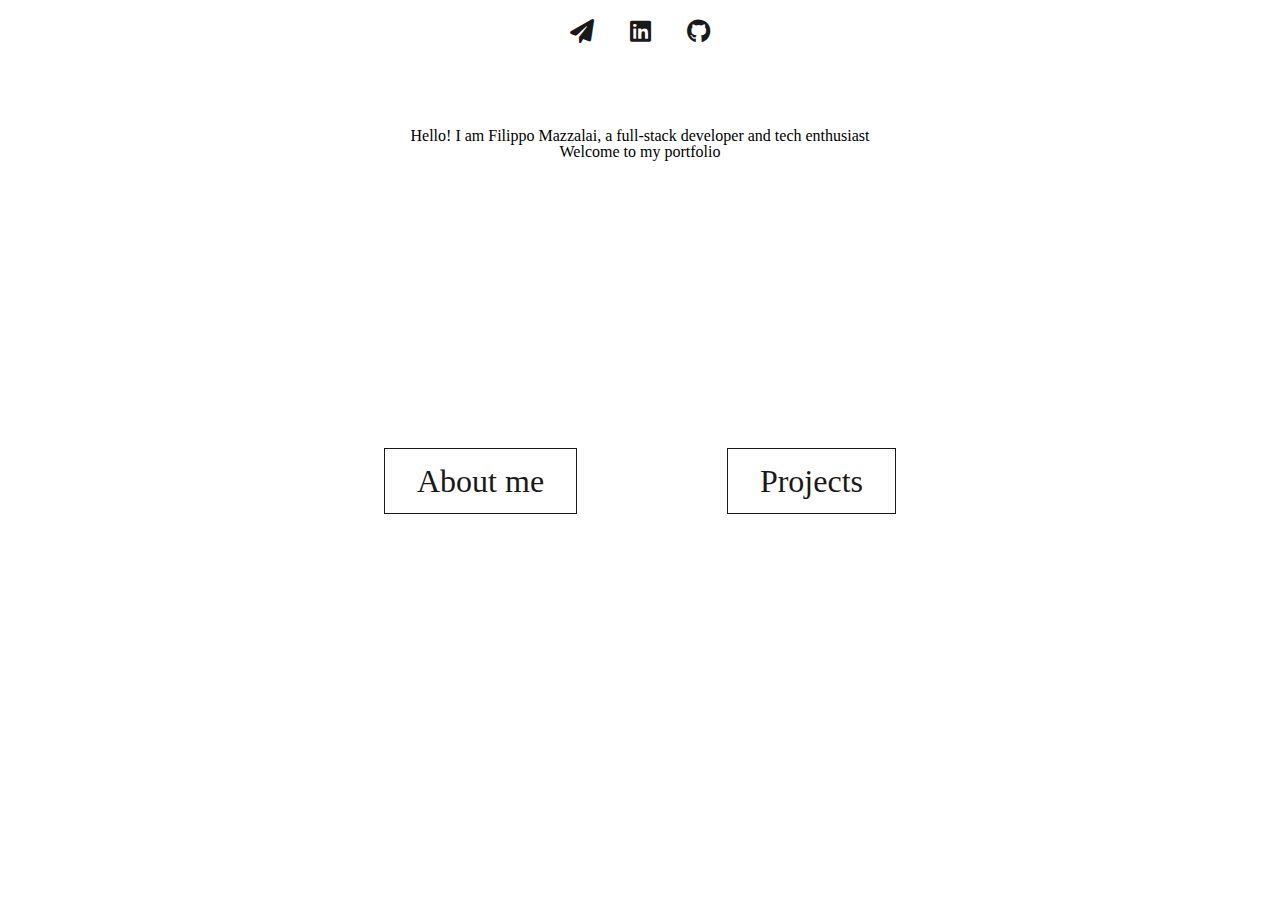
<file: index.html>
<!DOCTYPE HTML>
<html lang="en">
  <head>
    <!-- charset -->
    <meta charset="UTF-8">
    <meta http-equiv="Content-Type" content="text/html; charset=utf-8" />

    <title>Filippo Mazzalai: Full-Stack Website Developer</title>
    <meta name="description" content="Web developer portfolio website. Full stack-developer specialized in Javascript, React and Node JS. Check about my projects, my skills and more.">
    <meta name="author" content="Filippo Mazzalai">

    <link rel="canonical" href="https://www.filippomazzalai.me" />
    <meta name="viewport" content="width=device-width, initial-scale=1.0">

    <!-- og graph metadata -->
    <meta property="og:title" content="Filippo Mazzalai: Full-Stack Website Developer" />
    <meta property="og:url" content="https://www.filippomazzalai.me"/>
    <meta property="og:type" content="website" />
    <meta property="og:description" content="Web developer portfolio website. Full stack-developer specialized in Javascript, React and Node JS." />

    <!-- favicon paths -->
    <link rel="icon" type="image/x-icon" href="./images/favicon/favicon.ico">
    <link rel="manifest" href="./manifest.json">

    <!-- linking fonts and icons -->
    <link rel="preconnect" href="https://fonts.googleapis.com">
    <link rel="preconnect" href="https://fonts.gstatic.com" crossorigin>
    <link href="https://fonts.googleapis.com/css2?family=Montserrat&family=Roboto+Condensed&display=swap" rel="stylesheet">
    <link rel="stylesheet" href="./styles/fontawesome-free-6.2.0-web/css/all.min.css">

    <!-- linking css styling files -->
    <link href="./styles/reset.css" rel="stylesheet" type="text/css">
    <link href="./styles/home.css" rel="stylesheet" type="text/css">

    <!-- linking javascript -->
    <script src="./scripts/main.js" defer></script>
  </head>
  <body>

    <!-- header section -->
    <header>
      <div class="social-container">
        <a href="mailto:filippo.mazzalai@gmail.com">
          <i class="fa fa-paper-plane fa-xl"></i>
        </a>
        <a href="https://www.linkedin.com/in/filippo-mazzalai/" target="_blank">
          <i class="fa-brands fa-linkedin fa-xl"></i>
        </a>
        <a href="https://github.com/Fil-Ma" target="_blank">
          <i class="fa-brands fa-github fa-xl"></i>
        </a>
      </div>
    </header>

    <!-- main content -->
    <main id="home">
      <div class="name-container">
        <div class="box">
          <h1>Hello! I am Filippo Mazzalai, a full-stack developer and tech enthusiast</h1>
          <h2>Welcome to my portfolio</h2>
        </div>
      </div>

      <div class="link-container">
        <a href="./pages/aboutme.html" class="about">About me</a>
        <a href="./pages/projects.html" class="projects">Projects</a>
      </div>

    </main>

  </body>
</html>
</file>
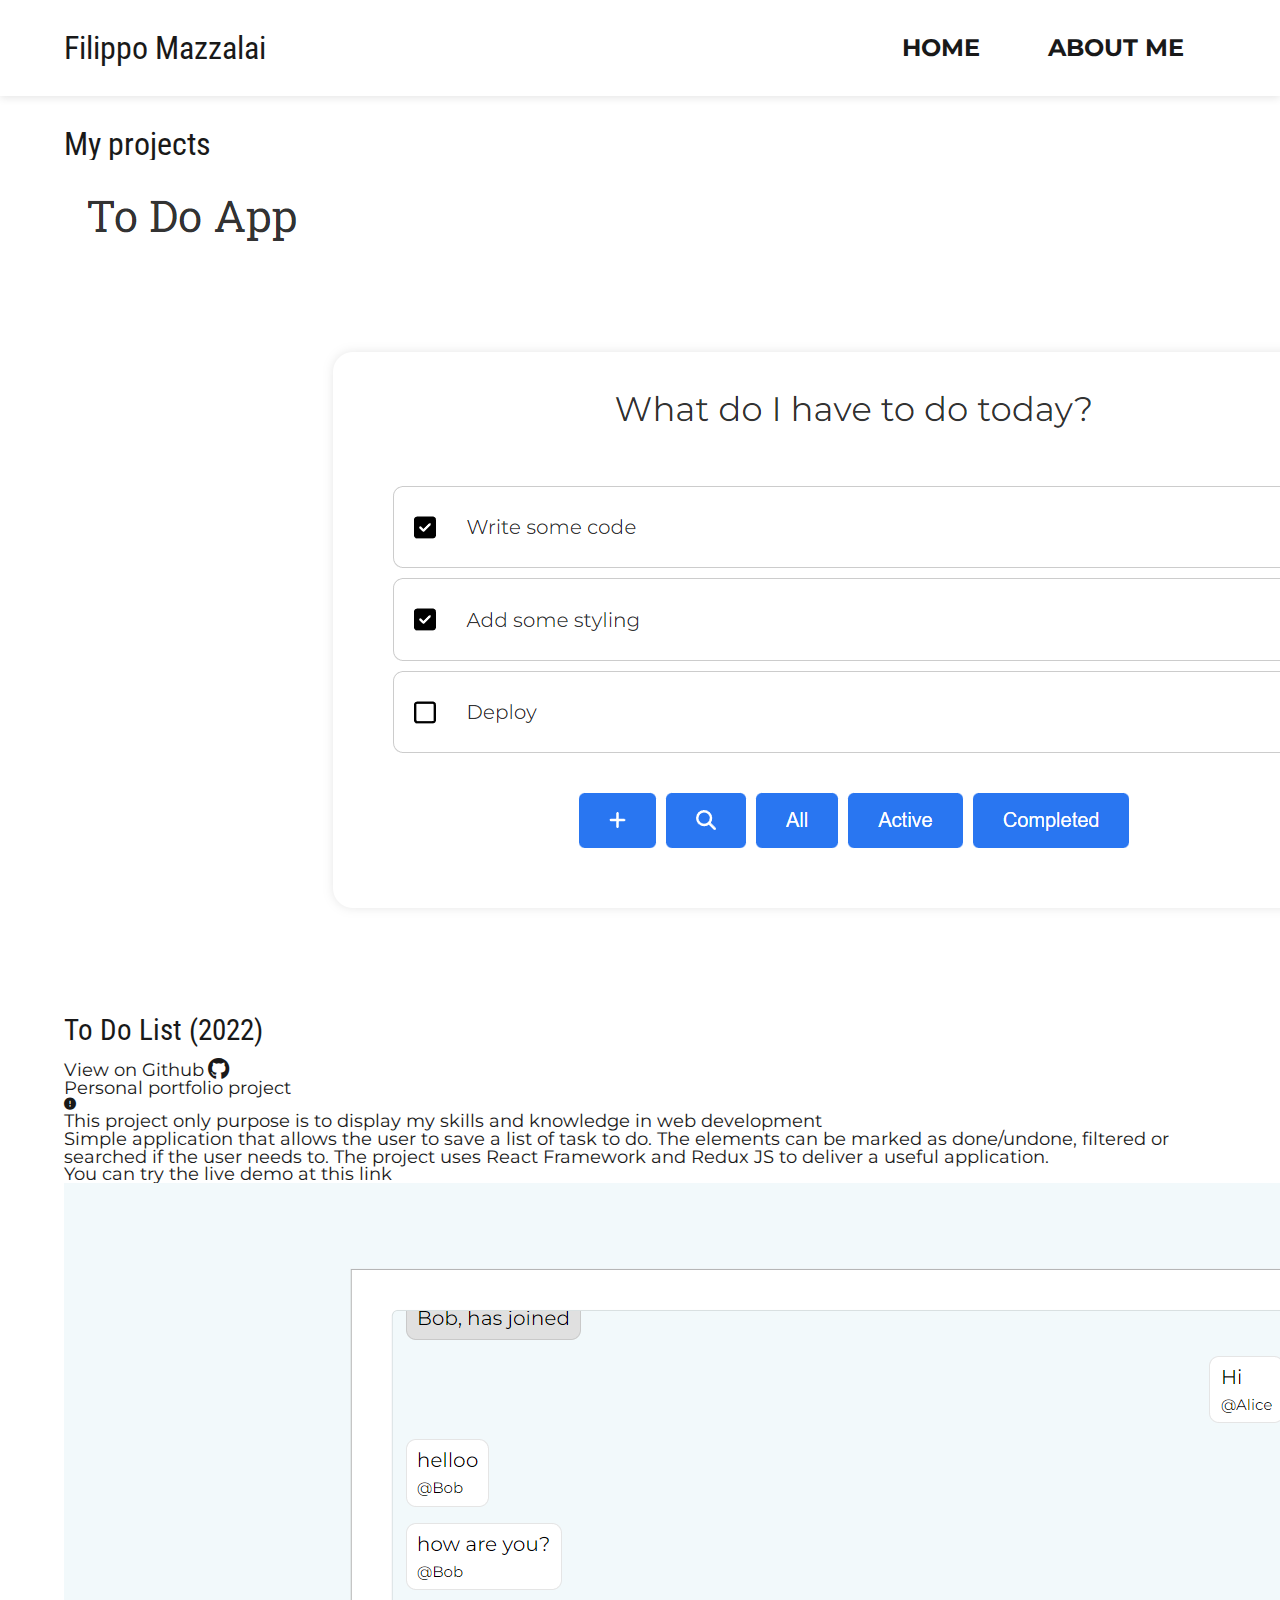
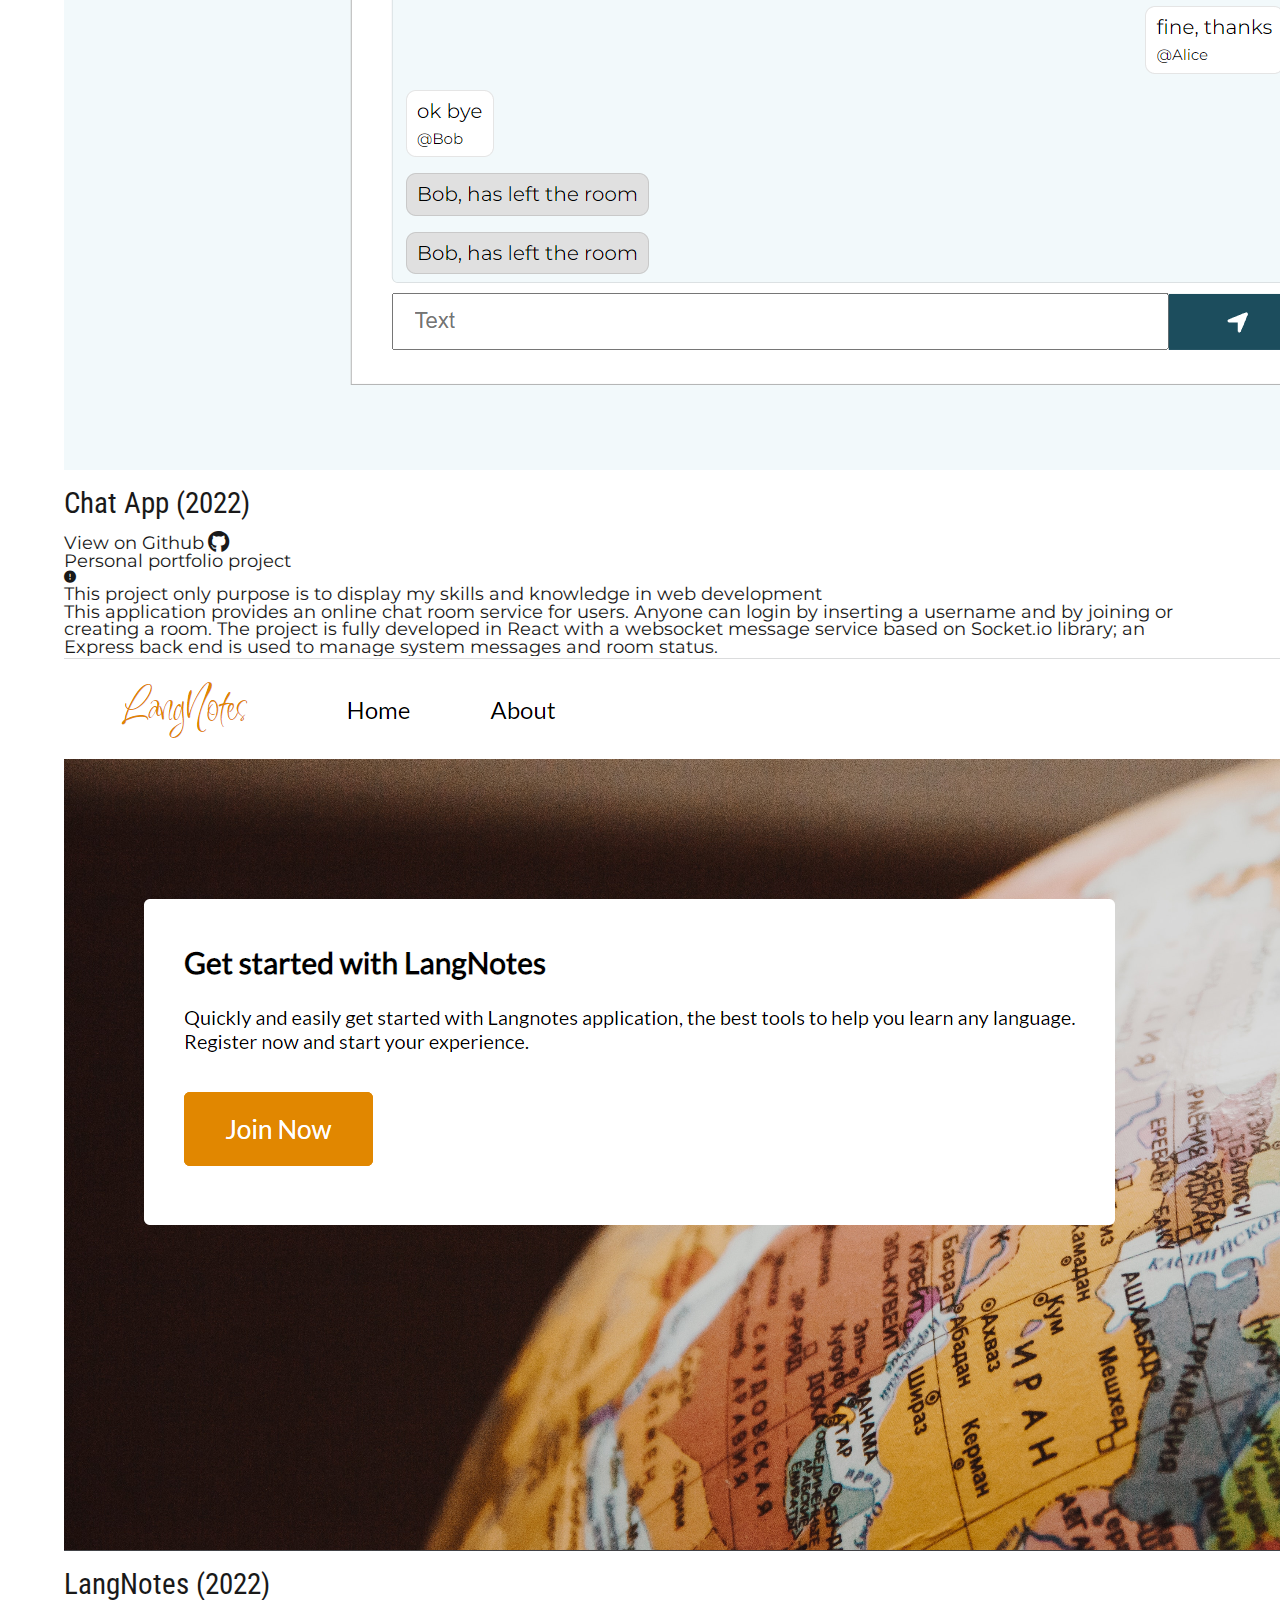
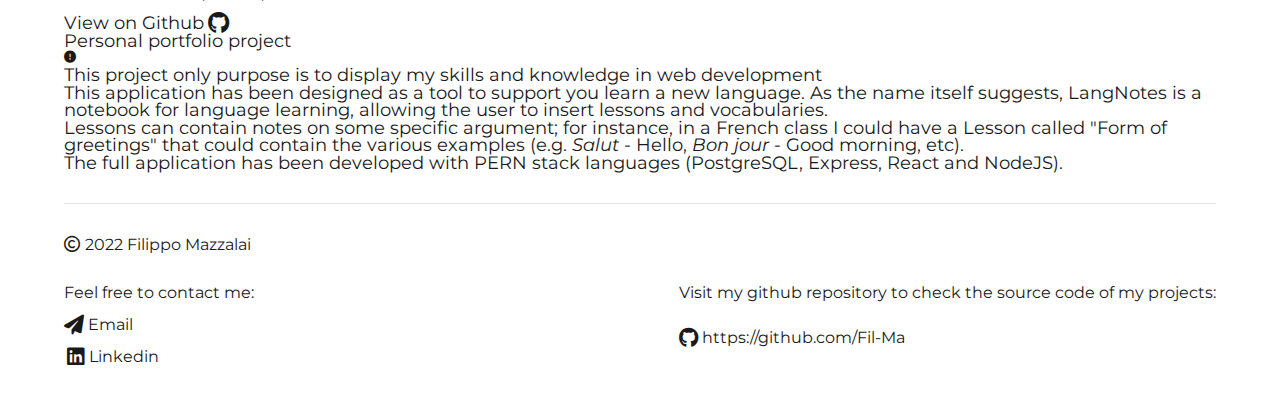
<file: pages/projects.html>
<!DOCTYPE HTML>
<html lang="en">
  <head>
    <!-- charset -->
    <meta charset="UTF-8">
    <meta http-equiv="Content-Type" content="text/html; charset=utf-8" />

    <title>Filippo Mazzalai: Projects</title>
    <meta name="description" content="Web developer portfolio website. Full stack-developer specialized in Javascript, React and Node JS. Check about my projects, my skills and more.">
    <meta name="author" content="Filippo Mazzalai">

    <link rel="canonical" href="https://www.filippomazzalai.me" />
    <meta name="viewport" content="width=device-width, initial-scale=1.0">

    <!-- robots config -->
    <meta name="robots" content="noindex">

    <!-- og graph metadata -->
    <meta property="og:title" content="Filippo Mazzalai, web developer" />
    <meta property="og:url" content="https://www.filippomazzalai.me/"/>
    <meta property="og:type" content="website" />
    <meta property="og:description" content="Full-Stack web developer, specialized in Javascript, React and Node JS" />

    <!-- favicon paths -->
    <link rel="icon" type="image/x-icon" href="../images/favicon/favicon.ico">
    <link rel="manifest" href="../manifest.json">

    <!-- linking fonts and icons -->
    <link rel="preconnect" href="https://fonts.googleapis.com">
    <link rel="preconnect" href="https://fonts.gstatic.com" crossorigin>
    <link href="https://fonts.googleapis.com/css2?family=Montserrat&family=Roboto+Condensed&display=swap" rel="stylesheet">
    <link rel="stylesheet" href="../styles/fontawesome-free-6.2.0-web/css/all.min.css">

    <!-- linking css styling files -->
    <link href="../styles/reset.css" rel="stylesheet" type="text/css">
    <link href="../styles/style.css" rel="stylesheet" type="text/css">

    <!-- linking javascript -->
    <script src="../scripts/main.js" defer></script>
  </head>
  <body>

    <!-- header section -->
    <header>
      <div class="name">
        <h2>Filippo Mazzalai</h2>
      </div>

      <!-- navigation links -->
      <nav>
        <ul>
          <li class="nav-link"><a href="../index.html">Home</a></li>
          <li class="nav-link"><a href="./aboutme.html">About me</a></li>
        </ul>
      </nav>

      <!-- mobile nav -->
      <div class="hamburger">
        <a href="javascript:void(0);" class="icon" onclick="handleClickHanburger()">
          <i class="fa-solid fa-bars fa-2xl"></i>
        </a>

        <div id="hamburger-menu">
          <a href="javascript:void(0);" class="close-icon" onclick="handleClickHanburger()">
            <i class="fa-solid fa-xmark fa-2xl"></i>
          </a>
          <a href="../index.html" class="hamburger-link">Home</a>
          <a href="./aboutme.html" class="hamburger-link">About me</a>
        </div>

      </div>
    </header>

    <!-- main content -->
    <main id="projects">
      <h2>My projects</h2>

      <!-- project container -->
      <div class="projects-container">

        <!-- project: to do list -->
        <div class="todo-list project">
          <div class="cover-container">
            <img src="../images/todo-list-main.png" alt="To Do List project"/>
          </div>

          <div class="project-description">
            <div class="project-title">
              <h3>To Do List (2022)</h3>
              <a class="project-link-extended" href="https://github.com/Fil-Ma/todo-list" target="_blank">View on Github</a>
              <a class="project-link-icon" href="https://github.com/Fil-Ma/todo-list" target="_blank"><i class="fa-brands fa-github fa-lg"></i></a>
            </div>

            <div class="notice">
              <p class="note">Personal portfolio project</p>

              <div class="popup-container">
                <i class="fa-solid fa-circle-exclamation fa-xs"></i>
                <p class="note-popup">This project only purpose
                  is to display my skills and
                  knowledge in web development</p>
              </div>
            </div>

            <div class="description-container">
              <p>Simple application that allows the user to save a list of task to do. The elements can be marked as done/undone, filtered 
                or searched if the user needs to. The project uses React Framework and Redux JS to deliver a useful application.<br>
              You can try the live demo at <a class="demo-link" href="https://symphonious-sprinkles-fb9009.netlify.app/" target="_blank">this link</a>
              </p>
            </div>
          </div>
        </div>

        <!-- project: chat app -->
        <div class="chat-app project">
          <div class="cover-container">
            <img src="../images/chat_room.png" alt="chat app project"/>
          </div>

          <div class="project-description">
            <div class="project-title">
              <h3>Chat App (2022)</h3>
              <a class="project-link-extended" href="https://github.com/Fil-Ma/chat-app" target="_blank">View on Github</a>
              <a class="project-link-icon" href="https://github.com/Fil-Ma/chat-app" target="_blank"><i class="fa-brands fa-github fa-lg"></i></a>
            </div>

            <div class="notice">
              <p class="note">Personal portfolio project</p>

              <div class="popup-container">
                <i class="fa-solid fa-circle-exclamation fa-xs"></i>
                <p class="note-popup">This project only purpose
                  is to display my skills and
                  knowledge in web development</p>
              </div>
            </div>

            <div class="description-container">
              <p>This application provides an online chat room service for users. Anyone can login by inserting a username and by joining or creating 
                a room. The project is fully developed in React with a websocket message service based on Socket.io library; an Express back end is used 
                to manage system messages and room status.
              </p>
            </div>
          </div>
        </div>

        <!-- project: langnotes -->
        <div class="langnotes project">
          <div class="cover-container">
            <img src="../images/langnotes_home.png" alt="LangNotes project"/>
          </div>

          <div class="project-description">
            <div class="project-title">
              <h3>LangNotes (2022)</h3>
              <a class="project-link-extended" href="https://github.com/Fil-Ma/langnotes" target="_blank">View on Github</a>
              <a class="project-link-icon" href="https://github.com/Fil-Ma/langnotes" target="_blank"><i class="fa-brands fa-github fa-lg"></i></a>
            </div>

            <div class="notice">
              <p class="note">Personal portfolio project</p>

              <div class="popup-container">
                <i class="fa-solid fa-circle-exclamation fa-xs"></i>
                <p class="note-popup">This project only purpose
                  is to display my skills and
                  knowledge in web development</p>
              </div>
            </div>

            <div class="description-container">
              <p>This application has been designed as a tool to support you learn a new language.
                As the name itself suggests, LangNotes is a notebook for language learning, allowing
                the user to insert lessons and vocabularies.<br /> Lessons can contain notes on some specific
                argument; for instance, in a French class I could have a Lesson called "Form of greetings"
                that could contain the various examples (e.g. <em>Salut</em> - Hello, <em>Bon jour</em> -
                Good morning, etc).<br />
                The full application has been developed with PERN stack languages (PostgreSQL, Express,
                React and NodeJS).</p>
            </div>
          </div>
        </div>

      </div>

    </main>

    <!-- footer section -->
    <footer>
      <div class="copyright">
        <i class="fa-regular fa-copyright"></i>
        <p>2022 Filippo Mazzalai</p>
      </div>

      <div class="footer-links-container">
        <div class="contacts">
          <p>Feel free to contact me:</p>
          <a href="mailto:filippo.mazzalai@gmail.com"><i class="fa fa-paper-plane fa-lg"></i> Email</a>
          <a href="https://www.linkedin.com/in/filippo-mazzalai/" target="_blank"><i class="fa-brands fa-linkedin fa-lg"></i> Linkedin</a>
        </div>

        <div class="github-link">
          <p>Visit my github repository to check the source code of my projects:</p>
          <a href="https://github.com/Fil-Ma" target="_blank"><i class="fa-brands fa-github fa-lg"></i> https://github.com/Fil-Ma</a>
        </div>
      </div>
    </footer>

  </body>
</html>
</file>
<file: styles/home.css>
header {
  text-align: center;
  padding: 1rem 0;
  margin: 0.5rem 0;
}

.social-container {
  height: 1rem;
}

header a {
  margin: 0 1rem;
  color: #191919;
  text-decoration: none;
}

header a:hover {
  color: gray;
}

#home {
  padding: 4rem 0;
}

.name-container {
  width: 100%;
  height: 10rem;
  text-align: center;
}

.box {
  width: 40%;
  margin: 0 auto;
}

p {
  font-family: 'Montserrat', sans-serif;
  font-size: 1.5rem;
  color: #191919;
  margin-bottom: 4rem;
}

.link-container {
  position: relative;
}

.link-container a {
  text-decoration: none;
  position: absolute;
  border: 1px solid #191919;
  font-size: 2rem;
  color: #191919;
  padding: 1rem 2rem;
}

.link-container a:hover {
  color: gray;
}

.about, .projects {
  top: 10rem;
}

.about {
  left: 30%;
}

.projects {
  right: 30%;
}
</file>
<file: styles/style.css>
/*
  GENERAL
*/

html {
  font-size: 16px;
}

body {
  margin: 0;
  color: #191919;
}

h2 {
  font-family: 'Roboto Condensed', sans-serif;
  font-size: 2rem;
}

h3 {
  font-family: 'Roboto Condensed', sans-serif;
  font-size: 1.8rem;
  margin: 1rem 0;
}

p, a, li {
  font-family: 'Montserrat', sans-serif;
  font-size: 1.1rem;
  color: #191919;
}

a {
  text-decoration: none;
}

a:hover {
  color: gray;
}

em {
  font-style: italic;
}

/*
  STYLING THE HEADER
*/
header {
  display: flex;
  justify-content: space-between;
  padding: 2rem 4rem;
  align-items: center;
  box-shadow: 0 0.1rem 0.5rem rgba(0, 0, 0, 0.1);
}

nav ul {
  list-style-type: none;
}

.nav-link {
  display: inline-block;
  padding: 0 1rem;
  margin: 0 1rem;
}

nav a {
  color: #191919;
  text-transform: uppercase;
  font-size: 1.5rem;
  font-weight: bold;
}

.hamburger {
  display: none;
}

.hamburger i {
  color: #191919;
}

#hamburger-menu {
  display: none;
  position: fixed;
  width: 7rem;
  height: 100%;
  background-color: #ECEFF1;
  box-shadow: 2px 2px 6px rgba(0, 0, 0, .4);
  padding: 6rem 2rem;
  top: 0;
  right: 0;
  z-index: 1;
}

#hamburger-menu .close-icon {
  position: absolute;
  top: 2rem;
  left: 2rem;
}

.hamburger-link {
  display: block;
  margin-bottom: 1.5rem;
  text-decoration: underline;
}

/*
  GENERAL MAIN STYLINg
*/

main {
  padding: 2rem 4rem;
}

section {
  padding: 1rem 0;
  margin: 2rem 0;
}

/*
  STYLING THE FOOTER
*/

footer {
  margin: 0 4rem;
  padding: 2rem 0;
  border-top: 1px solid rgba(0, 0, 0, 0.1);
}

.footer-links-container {
  display: flex;
  justify-content: space-between;
}

.contacts {
  margin-right: 5rem;
}

.contacts a,
.contacts p,
.github-link a,
.github-link p {
  display: block;
  text-align: left;
  font-size: 1rem;
}

.fa-linkedin {
  margin-left: 0.2rem;
}

.contacts a,
.github-link a {
  color: #191919;
  text-decoration: none;
  margin: 1rem 0;
}

.github-link a {
  margin-top: 1.8rem;
}

.contacts a:hover,
.github-link a:hover {
  color: gray;
}

.copyright {
  margin-bottom: 2rem;
}

.copyright i, .copyright p {
  display: inline-block;
  font-size: 1rem;
}

/*
  RESPONSIVE PROPERTIES
*/

@media only screen and (max-width: 690px) {
  /* about me page */
  header {
    padding: 1.5rem 2rem;
  }

  footer {
    margin: 0 2rem;
  }

  main {
    padding: 1rem 2rem;
  }

  nav {
    display: none;
  }
  .hamburger {
    display: block;
  }
}

@media only screen and (max-width: 510px) {
  .footer-links-container {
    display: block;
  }

  .contacts {
    margin-bottom: 4rem;
    margin-right: 0;
  }
}
</file>
